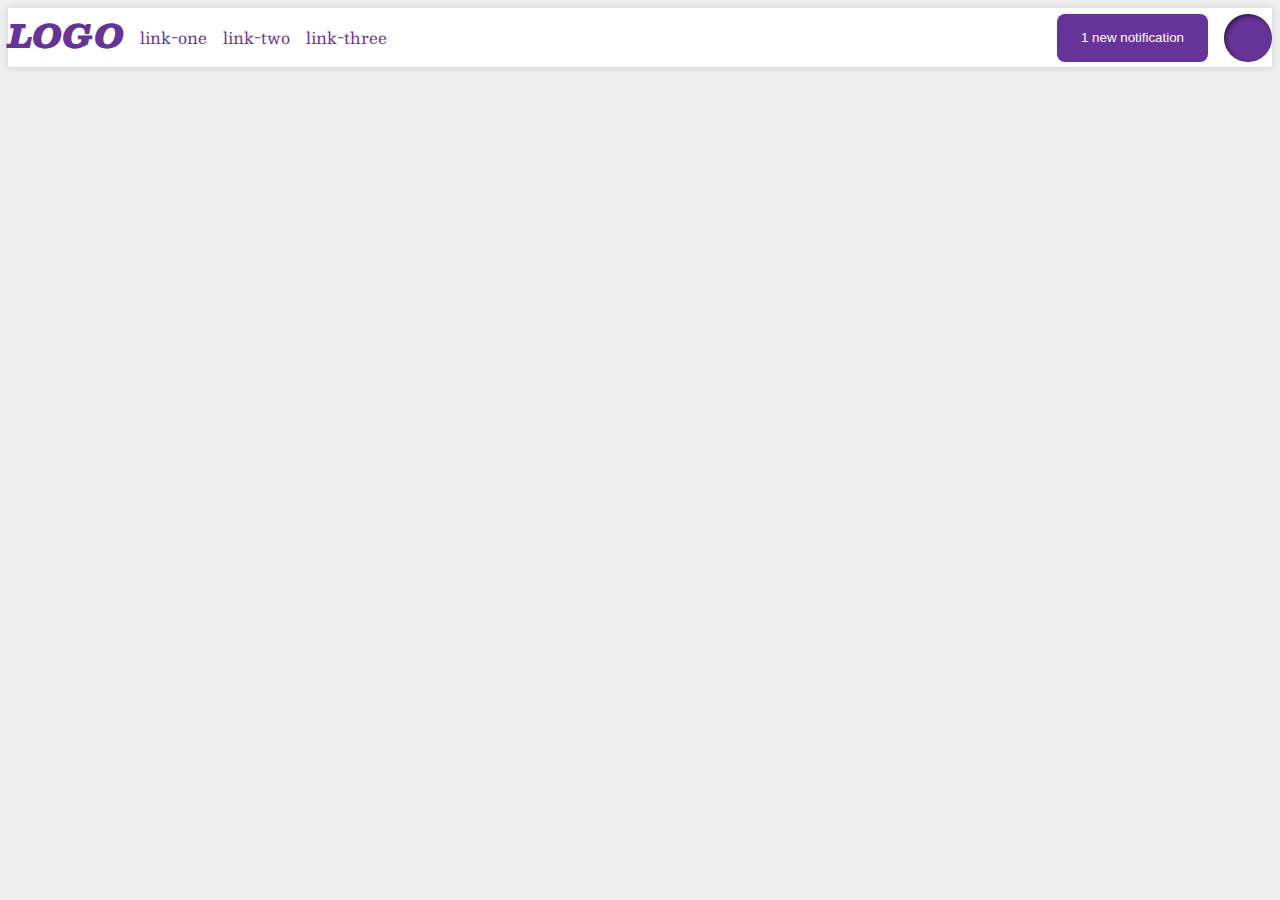
<file: flex/03-flex-header-2/index.html>
<!DOCTYPE html>
<html lang="en">
<head>
  <meta charset="UTF-8">
  <meta http-equiv="X-UA-Compatible" content="IE=edge">
  <meta name="viewport" content="width=device-width, initial-scale=1.0">
  <title>Flex Header 2</title>
  <link rel="stylesheet" href="style.css">
</head>
<body>
  <div class="header">
    <div class="left">
      <div class="logo">
        LOGO
      </div>
      <ul class="links">
        <li><a href="google.com">link-one</a></li>
        <li><a href="google.com">link-two</a></li>
        <li><a href="google.com">link-three</a></li>
      </ul>
    </div>
    
    <div class="right">
      <button class="notifications">
        1 new notification
      </button>
      <div class="profile-image"></div>
    </div>
  </div>
</body>
</html>
</file>
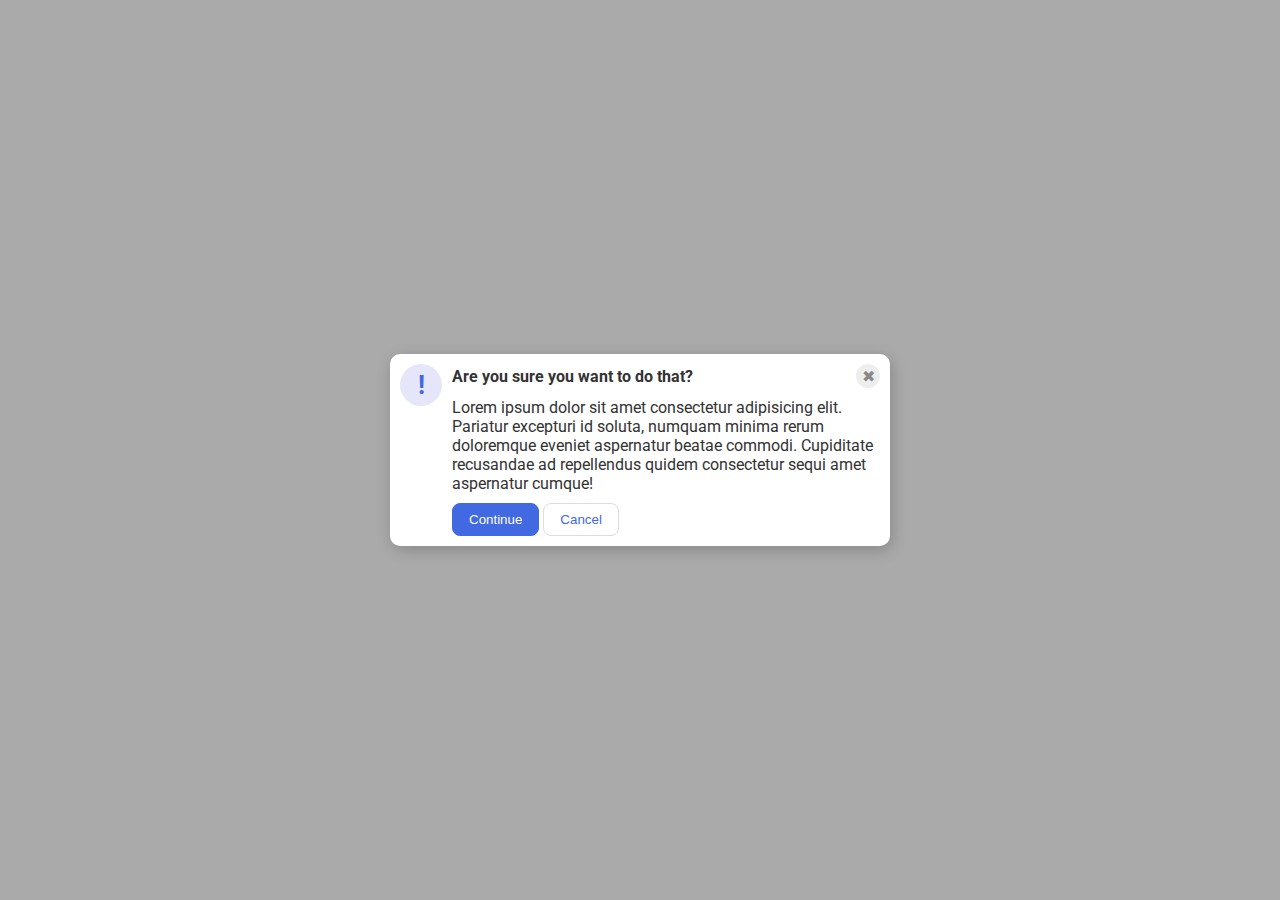
<file: flex/05-flex-modal/index.html>
<!DOCTYPE html>
<html lang="en">
<head>
  <meta charset="UTF-8">
  <meta http-equiv="X-UA-Compatible" content="IE=edge">
  <meta name="viewport" content="width=device-width, initial-scale=1.0">
  <link rel="stylesheet" href="style.css">
  <title>Modal</title>
</head>
<body>
  <div class="modal">

    <div class="alert">
      <div class="icon">!</div>
    </div>

    <div class="content">
      <div class="header">
        <div class="headertext">
          Are you sure you want to do that?
        </div>
        
        <div class="close-button">✖</div>
      </div>
      
      <div class="text">Lorem ipsum dolor sit amet consectetur adipisicing elit. Pariatur excepturi id soluta, numquam minima rerum doloremque eveniet aspernatur beatae commodi. Cupiditate recusandae ad repellendus quidem consectetur sequi amet aspernatur cumque!</div>
      
      <div class="response">
        <button class="continue">Continue</button>
        <button class="cancel">Cancel</button>
      </div>
    </div>
    
    
    
  </div>
</body>
</html>
</file>
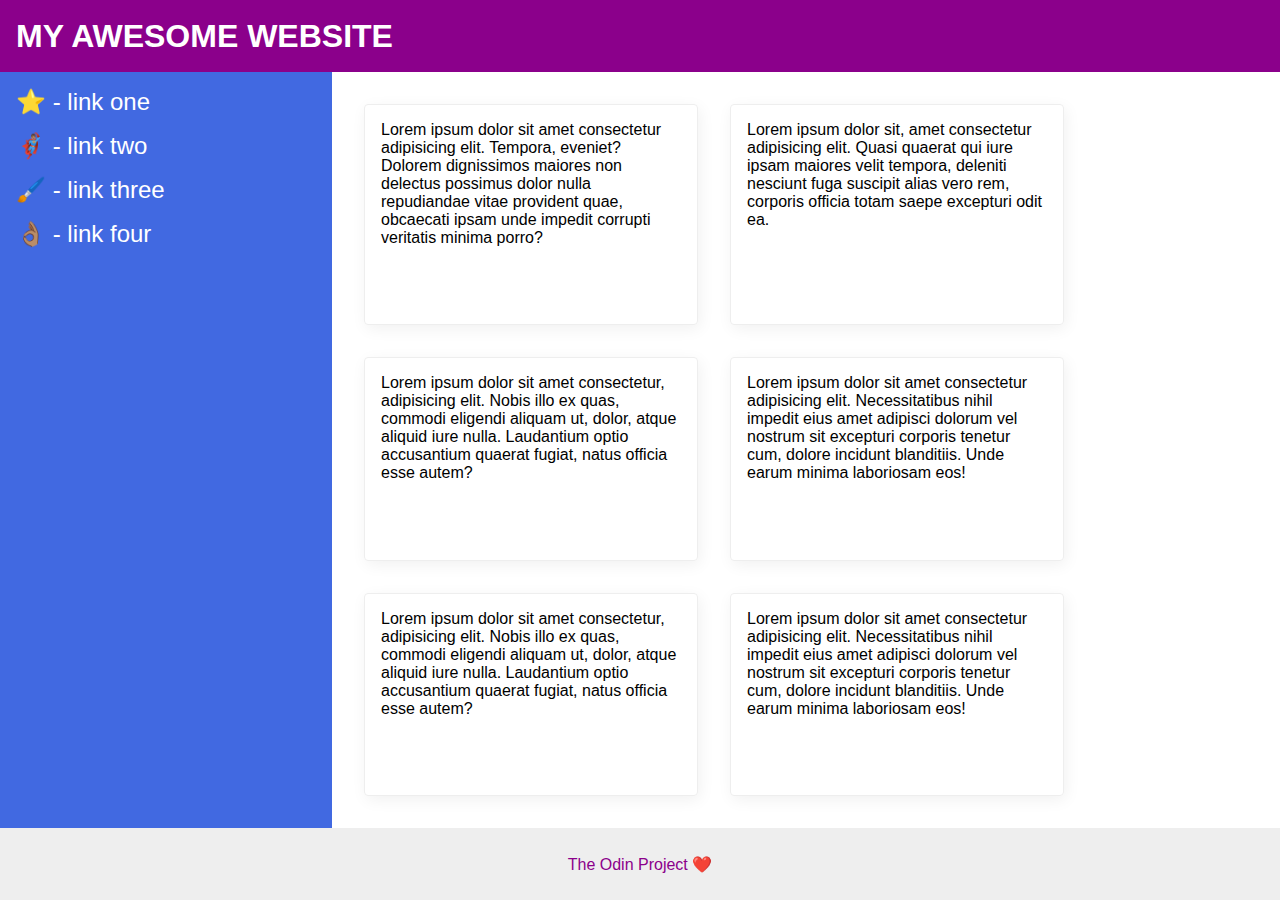
<file: flex/07-flex-layout-2/index.html>
<!DOCTYPE html>
<html lang="en">
<head>
  <meta charset="UTF-8">
  <meta http-equiv="X-UA-Compatible" content="IE=edge">
  <meta name="viewport" content="width=device-width, initial-scale=1.0">
  <title>The Holy Grail</title>
  <link rel="stylesheet" href="style.css">
</head>
<body>
  <div class="header">
    MY AWESOME WEBSITE
  </div>

  <div class="main">
    <div class="sidebar">
      <ul>
        <li><a href="google.com">⭐ - link one</a></li>
        <li><a href="google.com">🦸🏽‍♂️ - link two</a></li>
        <li><a href="google.com">🖌️ - link three</a></li>
        <li><a href="google.com">👌🏽 - link four</a></li>
      </ul>
    </div>

    <div class="content">
      <div class="card">Lorem ipsum dolor sit amet consectetur adipisicing elit. Tempora, eveniet? Dolorem dignissimos maiores non delectus possimus dolor nulla repudiandae vitae provident quae, obcaecati ipsam unde impedit corrupti veritatis minima porro?</div>
      <div class="card">Lorem ipsum dolor sit, amet consectetur adipisicing elit. Quasi quaerat qui iure ipsam maiores velit tempora, deleniti nesciunt fuga suscipit alias vero rem, corporis officia totam saepe excepturi odit ea.</div>
      <div class="card">Lorem ipsum dolor sit amet consectetur, adipisicing elit. Nobis illo ex quas, commodi eligendi aliquam ut, dolor, atque aliquid iure nulla. Laudantium optio accusantium quaerat fugiat, natus officia esse autem?</div>
      <div class="card">Lorem ipsum dolor sit amet consectetur adipisicing elit. Necessitatibus nihil impedit eius amet adipisci dolorum vel nostrum sit excepturi corporis tenetur cum, dolore incidunt blanditiis. Unde earum minima laboriosam eos!</div>
      <div class="card">Lorem ipsum dolor sit amet consectetur, adipisicing elit. Nobis illo ex quas, commodi eligendi aliquam ut, dolor, atque aliquid iure nulla. Laudantium optio accusantium quaerat fugiat, natus officia esse autem?</div>
      <div class="card">Lorem ipsum dolor sit amet consectetur adipisicing elit. Necessitatibus nihil impedit eius amet adipisci dolorum vel nostrum sit excepturi corporis tenetur cum, dolore incidunt blanditiis. Unde earum minima laboriosam eos!</div>
    </div>
  </div>
  
  <div class="footer">
    The Odin Project ❤️
  </div>

</body>
</html>
</file>
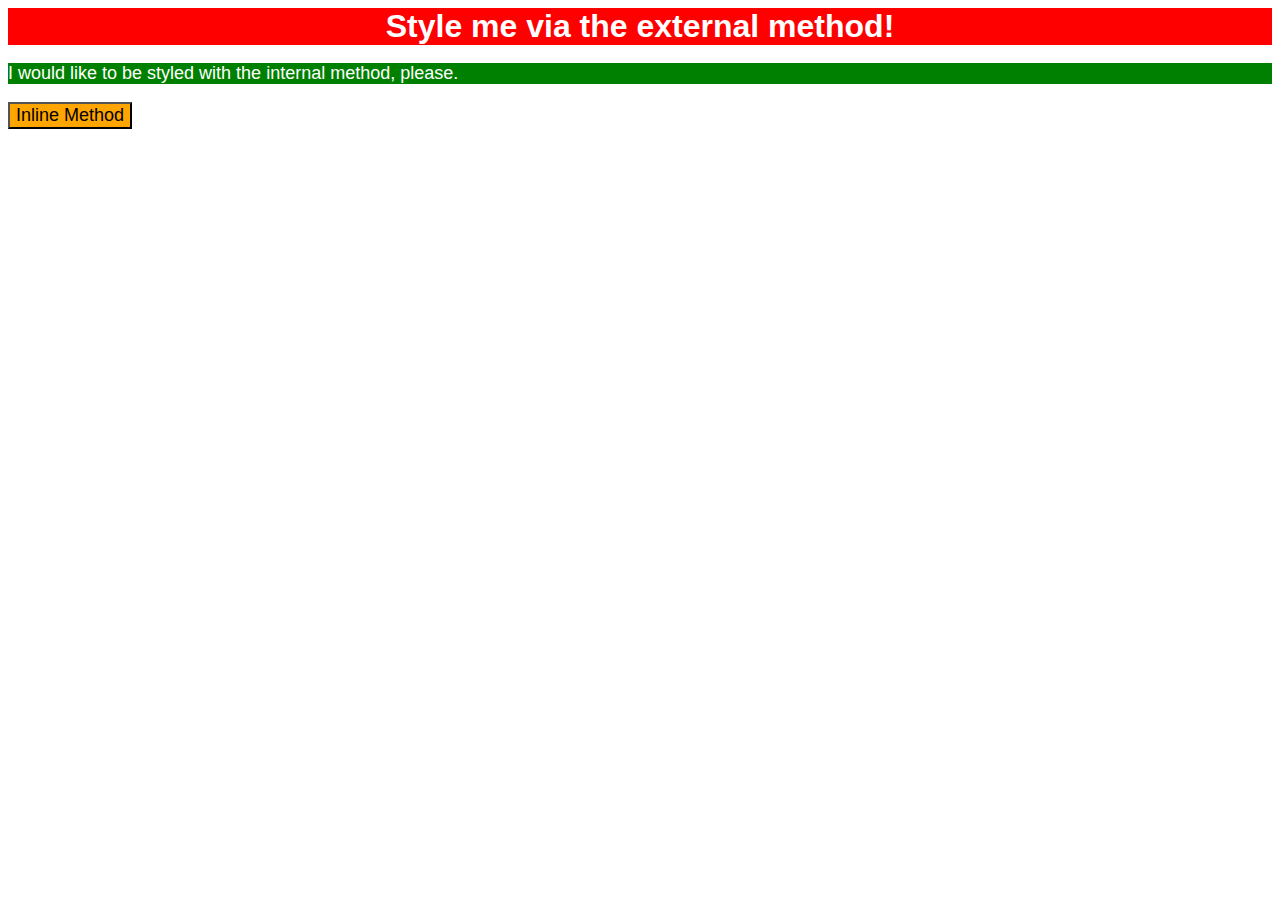
<file: foundations/01-css-methods/index.html>
<!DOCTYPE html>
<html lang="en">
<head>
  <meta charset="UTF-8">
  <meta http-equiv="X-UA-Compatible" content="IE=edge">
  <meta name="viewport" content="width=device-width, initial-scale=1.0">
  <title>Methods for Adding CSS</title>
  <link rel="stylesheet" href="style.css">

  <style>
    p {
      color: white;
      background-color: green;
      font-family: sans-serif;
      font-size: 18px;
    }
  </style>
</head>
<body>
  <div>Style me via the external method!</div>
  <p>I would like to be styled with the internal method, please. </p>
  <button style="background-color: orange; font-size: 18px;">Inline Method</button>
</body>
</html>
</file>
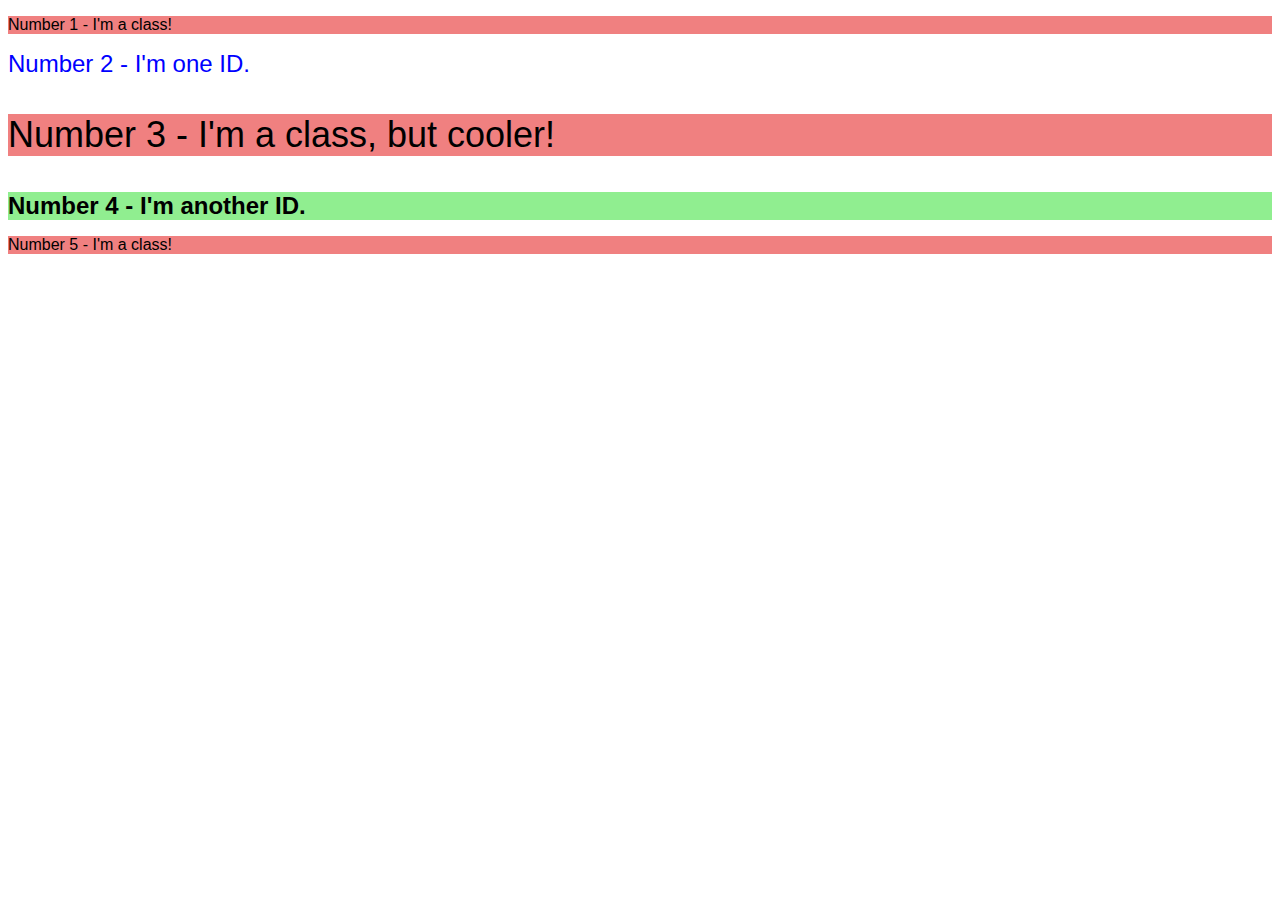
<file: foundations/02-class-id-selectors/index.html>
<!DOCTYPE html>
<html lang="en">
<head>
  <meta charset="UTF-8">
  <meta http-equiv="X-UA-Compatible" content="IE=edge">
  <meta name="viewport" content="width=device-width, initial-scale=1.0">
  <title>Class and ID Selectors</title>
  <link rel="stylesheet" href="style.css">
</head>
<body>
  <p class="odd">Number 1 - I'm a class!</p>
  <div id="two">Number 2 - I'm one ID.</div>
  <p class="odd cool">Number 3 - I'm a class, but cooler!</p>
  <div id="four">Number 4 - I'm another ID.</div>
  <p class="odd">Number 5 - I'm a class!</p>
</body>
</html>
</file>
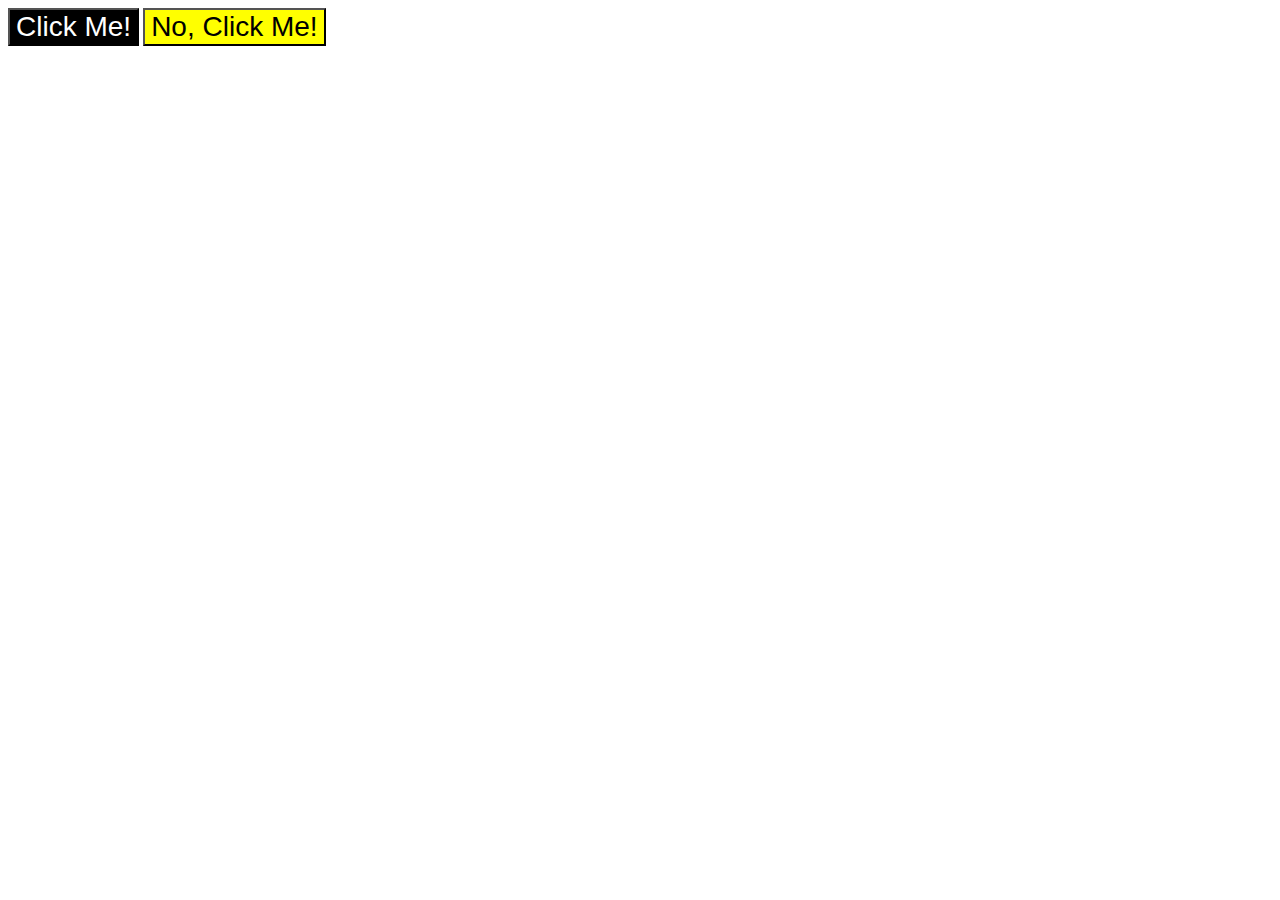
<file: foundations/03-grouping-selectors/index.html>
<!DOCTYPE html>
<html lang="en">
<head>
  <meta charset="UTF-8">
  <meta http-equiv="X-UA-Compatible" content="IE=edge">
  <meta name="viewport" content="width=device-width, initial-scale=1.0">
  <title>Grouping Selectors</title>
  <link rel="stylesheet" href="style.css">
</head>
<body>
  <button class="black">Click Me!</button>
  <button class="yellow">No, Click Me!</button>
</body>
</html>
</file>
<file: flex/03-flex-header-2/style.css>
/* this is some magical font-importing.  
you'll learn about it later. */
@import url('https://fonts.googleapis.com/css2?family=Besley:ital,wght@0,400;1,900&display=swap');

body {
  margin: 0;
  background: #eee;
  font-family: Besley, serif;
}

.header {
  background: white;
  border-bottom: 1px solid #ddd;
  box-shadow: 0 0 8px rgba(0,0,0,.1);
  display: flex;
  align-items: center;
  justify-content: space-between;
  margin: 8px
}

.left {
  display: flex;
  gap: 16px;
  
}

.right {
  display: flex;
  gap: 16px;
  
}

.profile-image {
  background: rebeccapurple;
  box-shadow: inset 2px 2px 4px rgba(0,0,0,.5);
  border-radius: 50%;
  width: 48px;
  height:  48px;
}

.logo {
  color: rebeccapurple;
  font-size: 32px;
  font-weight: 900;
  font-style: italic;
}

button {
  border: none;
  border-radius: 8px;
  background: rebeccapurple;
  color: white;
  padding: 8px 24px;
}

a {
  /* this removes the line under our links */
  text-decoration: none;
  color: rebeccapurple;
}

ul {
  list-style-type: none;
  display: flex;
  padding: 0;
  gap: 16px
}
</file>
<file: flex/05-flex-modal/style.css>
@import url('https://fonts.googleapis.com/css2?family=Roboto:wght@400;700&display=swap');

html, body {
  height: 100%;
}

body {
  font-family: Roboto, sans-serif;
  margin: 0;
  background: #aaa;
  color: #333;
  /* I'll give you this one for free lol */
  display: flex;
  align-items: center;
  justify-content: center;
}

.modal {
  background: white;
  width: 480px;
  border-radius: 10px;
  box-shadow: 2px 4px 16px rgba(0,0,0,.2);
  padding: 10px;

  display:flex;
  flex-direction: row;
  gap: 10px;
}

.content {
  display: flex;
  flex-direction: column;
  gap: 10px;
}

.header {
  display: flex;
  justify-content: space-between;
  
}

.headertext {
  font-weight: bold;
  display: flex;
  align-items: center;
}

.icon {
  color: royalblue;
  font-size: 26px;
  font-weight: 700;
  background: lavender;
  width: 42px;
  height: 42px;
  border-radius: 50%;
  
  display: flex;
  align-items: center;
  justify-content: center;
  flex-shrink: 0;
}



.close-button {
  background: #eee;
  border-radius: 50%;
  color: #888;
  font-weight: 400;
  font-size: 16px;
  height: 24px;
  width: 24px;
  display: flex;
  align-items: center;
  justify-content: center;
}

button {
  padding: 8px 16px;
  border-radius: 8px;
}

button.continue {
  background: royalblue;
  border: 1px solid royalblue;
  color: white;
}

button.cancel {
  background: white;
  border: 1px solid #ddd;
  color: royalblue;
}
</file>
<file: flex/07-flex-layout-2/style.css>
body {
  font-family: -apple-system, BlinkMacSystemFont, 'Segoe UI', Roboto, Oxygen, Ubuntu, Cantarell, 'Open Sans', 'Helvetica Neue', sans-serif;
  margin: 0;
  min-height: 100vh;

  display: flex;
  flex-direction: column;
}

.header {
  height: 72px;
  background: darkmagenta;
  color: white;

  font-size: 32px;
  font-weight: 900;
  display: flex;
  align-items: center;
  padding-left: 16px;
}

.main {
  display: flex;
  flex: 1;
}

.content {
  margin: 32px;
  gap: 32px;
  display: flex;
  flex-direction: row;
  flex-wrap: wrap;
}

.card {
  border: 1px solid #eee;
  box-shadow: 2px 4px 16px rgba(0,0,0,.06);
  border-radius: 4px;
  width: 300px;
  padding: 16px;
}

.footer {
  height: 72px;
  background: #eee;
  color: darkmagenta;

  display: flex;
  justify-content: center;
  align-items: center;
}

.sidebar, ul {
  list-style: none;
  margin: 0;
  padding: 0;

  display: flex;
  flex-direction: column;
  gap: 16px;
}

.sidebar, a {
  color: white;
  text-decoration: none;
  font-size: 24px;
}

.sidebar {
  width: 300px;
  background: royalblue;
  padding: 16px;

  display: flex;
  flex-shrink: 0;
}
</file>
<file: foundations/01-css-methods/style.css>
div {
    background-color: red;
    font-size: 32px;
    text-align: center;
    font-weight: bold;
    font-family: sans-serif;
    color: white;
}
</file>
<file: foundations/02-class-id-selectors/style.css>
p {
    font-family: Verdana, Geneva, Tahoma, sans-serif;
}

div {
    font-family: Verdana, Geneva, Tahoma, sans-serif;
}

.odd {
    background-color: lightcoral;
    font-family: Verdana, Geneva, Tahoma, sans-serif;
}

.cool {
    font-size: 36px;
}

#two {
    color:blue;
    font-size: 24px;
}

#four {
    background-color: lightgreen;
    font-weight: bold;
    font-size: 24px;
}
</file>
<file: foundations/03-grouping-selectors/style.css>
button {
    font-size: 28px;
    font-family: Helvetica, 'Times New Roman', sans-serif;
}

.black {
    background-color: black;
    color: white;
}

.yellow {
    background-color: yellow;
}
</file>
